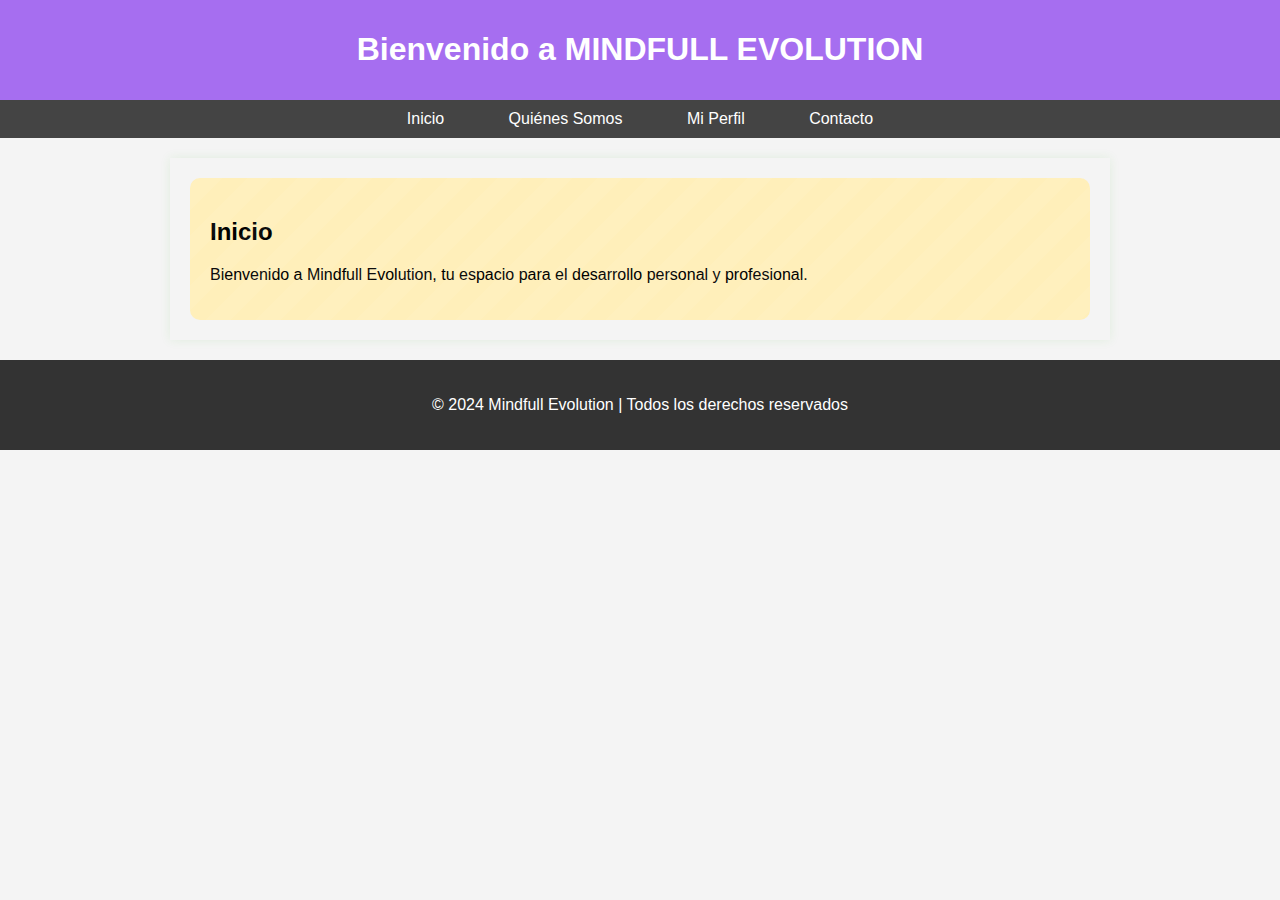
<file: index.html>
<!DOCTYPE html>
<html lang="es">
<head>
    <meta charset="UTF-8">
    <meta name="viewport" content="width=device-width, initial-scale=1.0">
    <title>Mindfull Evolution</title>
    <link href="style.css" rel="stylesheet" type="text/css" />
</head>
<body>

<header>
    <h1>Bienvenido a MINDFULL EVOLUTION</h1>
</header>

<nav>
    <a href="#" onclick="showSection('inicio')">Inicio</a>
    <a href="#" onclick="showSection('quienes-somos')">Quiénes Somos</a>
    <a href="#" onclick="showSection('usuario')">Mi Perfil</a>
    <a href="#" onclick="showSection('contacto')">Contacto</a>
</nav>

<div class="container">
  
    <div id="inicio" class="section active">
        <h2>Inicio</h2>
        <p>Bienvenido a Mindfull Evolution, tu espacio para el desarrollo personal y profesional.</p>
    </div>

   
    <div id="quienes-somos" class="section">
        <h2>Quiénes Somos</h2>
        <p>En <strong>Mindfull Evolution</strong>, somos un equipo apasionado de expertos en bienestar y desarrollo personal. Nuestra misión es ayudarte a encontrar el equilibrio entre mente, cuerpo y espíritu a través de prácticas de mindfulness, programas de desarrollo personal y apoyo integral.</p>
        <p>Creemos firmemente que cada persona tiene el potencial para alcanzar una vida plena y significativa, y estamos aquí para ofrecerte las herramientas y el acompañamiento necesarios para que lo logres. Con años de experiencia en el campo del bienestar, hemos creado una plataforma que no solo ofrece cursos, sino también una comunidad solidaria donde puedes crecer y compartir tu camino.</p>

        <h3>Nuestro Equipo</h3>
        <ul>
            <li><strong>Marco Jiménez - Fundador y CEO:</strong> Con una vasta experiencia en liderazgo y desarrollo personal, Juan es el corazón y la mente detrás de Mindfull Evolution. Su pasión por el bienestar y su visión innovadora han sido clave en la creación de este espacio único.</li>
            <li><strong>Angie Lizeth - Directora de Programas:</strong> Experta en mindfulness y bienestar integral, María se encarga de diseñar y supervisar todos nuestros cursos y programas. Su enfoque está en crear experiencias transformadoras que realmente marquen la diferencia en la vida de nuestros usuarios.</li>
            <li><strong>Janier Rodriguez - Instructor Principal:</strong> Con una formación en psicología y técnicas de mindfulness, Carlos es uno de nuestros instructores más valorados. Su habilidad para conectar con las personas y guiarlas en su proceso de crecimiento es una de las razones por las que nuestros cursos son tan efectivos.</li>
        </ul>

        <h3>Nuestra Filosofía</h3>
        <p>En Mindfull Evolution, creemos en un enfoque holístico del bienestar. Esto significa que no solo trabajamos en el desarrollo de la mente, sino también en el cuidado del cuerpo y la conexión con el espíritu. Creemos que la verdadera evolución personal comienza desde adentro, y estamos comprometidos a ofrecerte las herramientas necesarias para que alcances tu máximo potencial.</p>
    </div>

    
    <div id="usuario" class="section">
        <h2>Mi Perfil</h2>
        <ul>
            <li><a href="#" onclick="showSubSection('mis-cursos')">Mis Cursos</a></li>
            <li><a href="#" onclick="showSubSection('ajustes')">Ajustes de Perfil</a></li>
            <li><a href="#" onclick="showSubSection('notificaciones')">Notificaciones</a></li>
        </ul>
        
        <div id="mis-cursos" class="sub-section">
            <h3>Mis Cursos</h3>
            <p>Aquí puedes ver y gestionar tus cursos actuales.</p>
        </div>

        <div id="ajustes" class="sub-section">
            <h3>Ajustes de Perfil</h3>
            <p>Configura tus preferencias y actualiza tu información personal.</p>
        </div>

        <div id="notificaciones" class="sub-section">
            <h3>Notificaciones</h3>
            <p>Revisa y personaliza las notificaciones que recibes.</p>
        </div>
    </div>

    
    <div id="contacto" class="section">
        <h2>Contáctanos</h2>
        <ul>
            <li><strong>Correo Electrónico:</strong> <a href="mailto:info@mindfullevolution.com">info@mindfullevolution.com</a></li>
            <li><strong>Teléfono:</strong> +34 123 456 789</li>
            <li><strong>Dirección:</strong> Calle Ejemplo 123, 28001 Bogotá, Colombia</li>
        </ul>
        <h3>Síguenos en Redes Sociales</h3>
        <ul>
            <li><a href="https://www.facebook.com" target="_blank">Facebook</a></li>
            <li><a href="https://www.instagram.com" target="_blank">Instagram</a></li>
            <li><a href="https://www.linkedin.com" target="_blank">LinkedIn</a></li>
        </ul>
    </div>
</div>

<footer>
    <p>&copy; 2024 Mindfull Evolution | Todos los derechos reservados</p>
</footer>
<script src="main.js"></script>

</body>
</html>
</file>
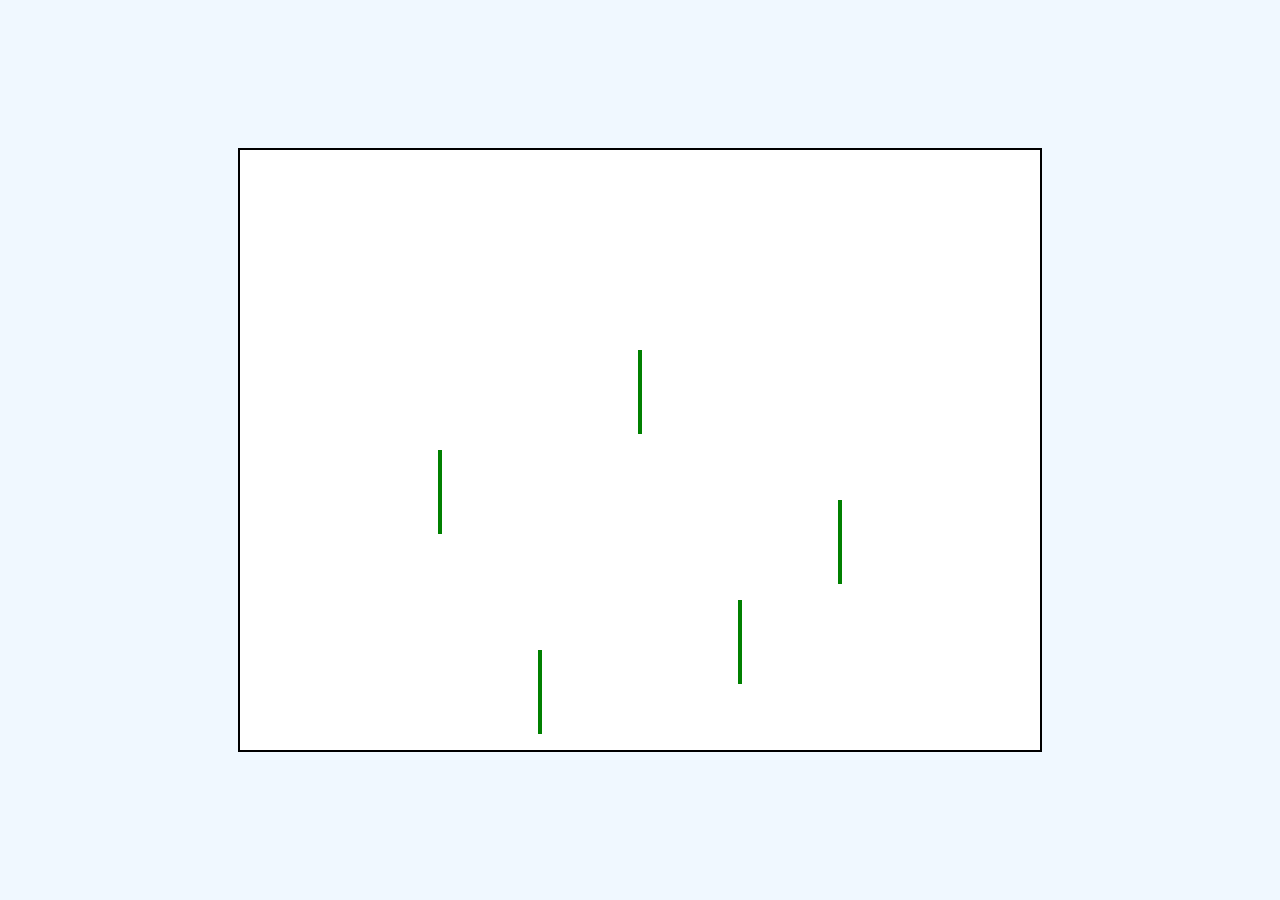
<file: Flores amarillas/index.html>
<!DOCTYPE html>
<html lang="es">
<head>
    <meta charset="UTF-8">
    <meta name="viewport" content="width=device-width, initial-scale=1.0">
    <title>Flores Amarillas - Para ti</title>
    <style>
        body {
            margin: 0;
            display: flex;
            justify-content: center;
            align-items: center;
            height: 100vh;
            background-color: #f0f8ff;
            font-family: Arial, sans-serif;
        }
        canvas {
            border: 2px solid black;
            background-color: white;
        }
    </style>
</head>
<body>

<canvas id="flowerCanvas" width="800" height="600"></canvas>

<script>
    const canvas = document.getElementById('flowerCanvas');
    const ctx = canvas.getContext('2d');
    let flowers = [];
    let flowerIndex = 0;

    // Clase para una flor individual
    class Flower {
        constructor(x, y, petalCount, size, delay) {
            this.x = x;
            this.y = y;
            this.petalCount = petalCount;
            this.size = size;
            this.delay = delay;
            this.currentSize = 0; // Tamaño inicial de la flor
            this.stemHeight = 0; // Altura del tallo
            this.growing = true; // Controla el crecimiento
        }

        // Dibujar el tallo de la flor
        drawStem() {
            ctx.beginPath();
            ctx.moveTo(this.x, this.y); // Parte superior del tallo
            ctx.lineTo(this.x, this.y + this.stemHeight); // Parte inferior del tallo
            ctx.strokeStyle = 'green';
            ctx.lineWidth = 4;
            ctx.stroke();
        }

        // Dibujar un pétalo
        drawPetal(radius, angle) {
            ctx.beginPath();
            ctx.ellipse(this.x + Math.cos(angle) * radius, this.y + Math.sin(angle) * radius, radius, radius / 2, angle, 0, 2 * Math.PI);
            ctx.fillStyle = 'yellow';
            ctx.fill();
            ctx.strokeStyle = 'orange';
            ctx.stroke();
        }

        // Dibujar la flor entera
        draw() {
            // Crecimiento del tallo
            if (this.growing) {
                if (this.stemHeight < this.size * 2) {
                    this.stemHeight += 2;
                } else if (this.currentSize < this.size) {
                    this.currentSize += 2; // Aumentar el tamaño de la flor después de que el tallo crezca
                } else {
                    this.growing = false; // Detener el crecimiento cuando alcanza el tamaño
                }
            }

            // Dibujar el tallo
            this.drawStem();

            // Dibujar los pétalos solo cuando el tallo esté completamente crecido
            if (this.stemHeight >= this.size * 2) {
                const radius = this.currentSize * 0.6;
                for (let i = 0; i < this.petalCount; i++) {
                    const angle = (i * (2 * Math.PI)) / this.petalCount;
                    this.drawPetal(radius, angle);
                }

                // Centro de la flor
                ctx.beginPath();
                ctx.arc(this.x, this.y, this.currentSize * 0.3, 0, 2 * Math.PI);
                ctx.fillStyle = 'orange';
                ctx.fill();
            }
        }
    }

    // Crear múltiples flores con diferentes características
    function createFlowers() {
        flowers.push(new Flower(200, 300, 12, 100, 0));
        flowers.push(new Flower(400, 200, 8, 80, 1000));
        flowers.push(new Flower(600, 350, 10, 120, 2000));
        flowers.push(new Flower(300, 500, 15, 90, 3000));
        flowers.push(new Flower(500, 450, 6, 60, 4000));
    }

    // Función para animar las flores
    function animate() {
        ctx.clearRect(0, 0, canvas.width, canvas.height); // Limpiar el canvas
        const now = Date.now();

        // Dibujar flores que ya deben aparecer
        flowers.forEach((flower, index) => {
            if (now - flower.delay >= 0) {
                flower.draw();
            }
        });

        // Mostrar el mensaje "Para ti" después de que todas las flores han aparecido
        if (flowers.every(flower => !flower.growing)) {
            ctx.font = '40px Arial';
            ctx.fillStyle = 'black';
            ctx.fillText('Para ti', canvas.width / 2 - 80, canvas.height - 50);
        }

        requestAnimationFrame(animate);
    }

    // Inicializar y comenzar la animación
    createFlowers();
    animate();

</script>

</body>
</html>
</file>
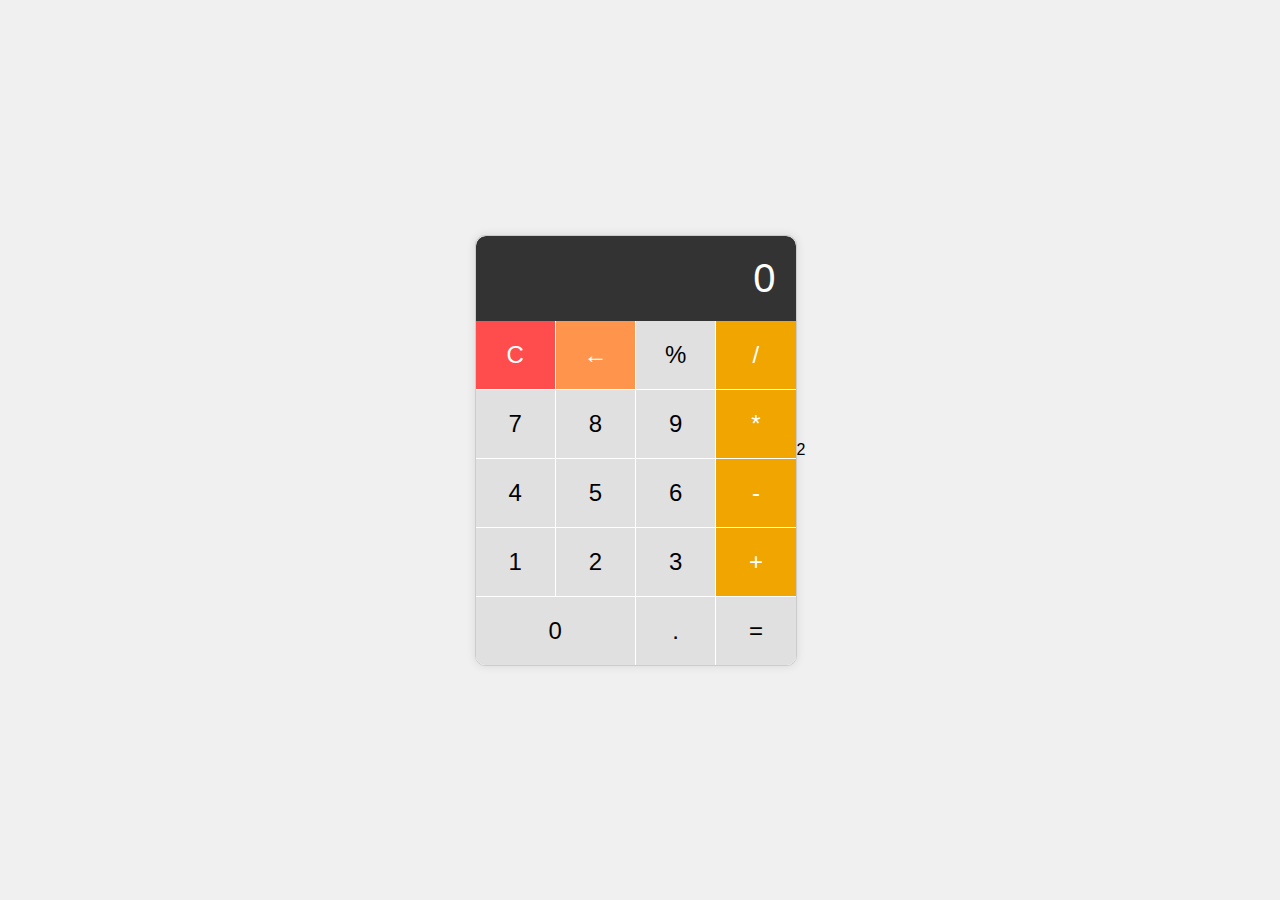
<file: ia/index.html>
<!DOCTYPE html>
<html lang="es">
<head>
    <meta charset="UTF-8">
    <meta name="viewport" content="width=device-width, initial-scale=1.0">
    <title>Calculadora</title>
    <style>
        body {
            display: flex;
            justify-content: center;
            align-items: center;
            height: 100vh;
            background-color: #f0f0f0;
            margin: 0;
            font-family: 'Segoe UI', Tahoma, Geneva, Verdana, sans-serif;
        }

        .calculator {
            width: 90%;
            max-width: 320px;
            background-color: #fff;
            box-shadow: 0 0 10px rgba(0, 0, 0, 0.1);
            border-radius: 10px;
            overflow: hidden;
            border: 1px solid #ccc;
        }

        .display {
            background-color: #333;
            color: #fff;
            font-size: 2.5em;
            text-align: right;
            padding: 20px;
            box-sizing: border-box;
            border-top-left-radius: 10px;
            border-top-right-radius: 10px;
        }

        .buttons {
            display: grid;
            grid-template-columns: repeat(4, 1fr);
            grid-gap: 1px;
        }

        button {
            background-color: #e0e0e0;
            border: none;
            padding: 20px;
            font-size: 1.5em;
            cursor: pointer;
            outline: none;
            transition: background-color 0.2s ease;
        }

        button:hover {
            background-color: #d0d0d0;
        }

        .zero {
            grid-column: span 2;
        }

        button:nth-child(4n) {
            background-color: #f0a500;
            color: white;
        }

        button:nth-child(4n):hover {
            background-color: #d08a00;
        }

        .btn-clear {
            background-color: #ff4d4d;
            color: white;
        }

        .btn-clear:hover {
            background-color: #cc0000;
        }

        .btn-delete {
            background-color: #ff944d;
            color: white;
        }

        .btn-delete:hover {
            background-color: #cc5200;
        }
    </style>
</head>
<body>
    <div class="calculator">
        <div class="display" id="display">0</div>
        <div class="buttons">
            <button onclick="clearDisplay()" class="btn-clear">C</button>
            <button onclick="deleteLast()" class="btn-delete">←</button>
            <button onclick="appendCharacter('%')">%</button>
            <button onclick="appendCharacter('/')">/</button>
            <button onclick="appendCharacter('7')">7</button>
            <button onclick="appendCharacter('8')">8</button>
            <button onclick="appendCharacter('9')">9</button>
            <button onclick="appendCharacter('*')">*</button>
            <button onclick="appendCharacter('4')">4</button>
            <button onclick="appendCharacter('5')">5</button>
            <button onclick="appendCharacter('6')">6</button>
            <button onclick="appendCharacter('-')">-</button>
            <button onclick="appendCharacter('1')">1</button>
            <button onclick="appendCharacter('2')">2</button>
            <button onclick="appendCharacter('3')">3</button>
            <button onclick="appendCharacter('+')">+</button>
            <button onclick="appendCharacter('0')" class="zero">0</button>
            <button onclick="appendCharacter('.')">.</button>
            <button onclick="calculate()">=</button>
        </div>
    </div>
    <script>
        let display = document.getElementById('display');
        let currentInput = '';
        let previousInput = '';
        let operator = '';

        function clearDisplay() {
            currentInput = '';
            previousInput = '';
            operator = '';
            display.textContent = '0';
        }

        function deleteLast() {
            currentInput = currentInput.slice(0, -1);
            display.textContent = currentInput || '0';
        }

        function appendCharacter(char) {
            if (char === '.' && currentInput.includes('.')) return;
            if (['+', '-', '*', '/', '%'].includes(char)) {
                if (currentInput) {
                    if (previousInput) {
                        calculate();
                    }
                    operator = char;
                    previousInput = currentInput;
                    currentInput = '';
                } else if (previousInput) {
                    operator = char;
                }
            } else {
                currentInput += char;
            }
            display.textContent = currentInput || previousInput || '0';
        }

        function calculate() {
            if (operator && previousInput) {
                switch (operator) {
                    case '+':
                        currentInput = (parseFloat(previousInput) + parseFloat(currentInput)).toString();
                        break;
                    case '-':
                        currentInput = (parseFloat(previousInput) - parseFloat(currentInput)).toString();
                        break;
                    case '*':
                        currentInput = (parseFloat(previousInput) * parseFloat(currentInput)).toString();
                        break;
                    case '/':
                        if (parseFloat(currentInput) === 0) {
                            display.textContent = 'Error';
                            currentInput = '';
                            return;
                        }
                        currentInput = (parseFloat(previousInput) / parseFloat(currentInput)).toString();
                        break;
                    case '%':
                        currentInput = (parseFloat(previousInput) % parseFloat(currentInput)).toString();
                        break;
                }
                operator = '';
                previousInput = '';
                display.textContent = currentInput;
            }
        }
    </script>
</body>
</html>
2
</file>
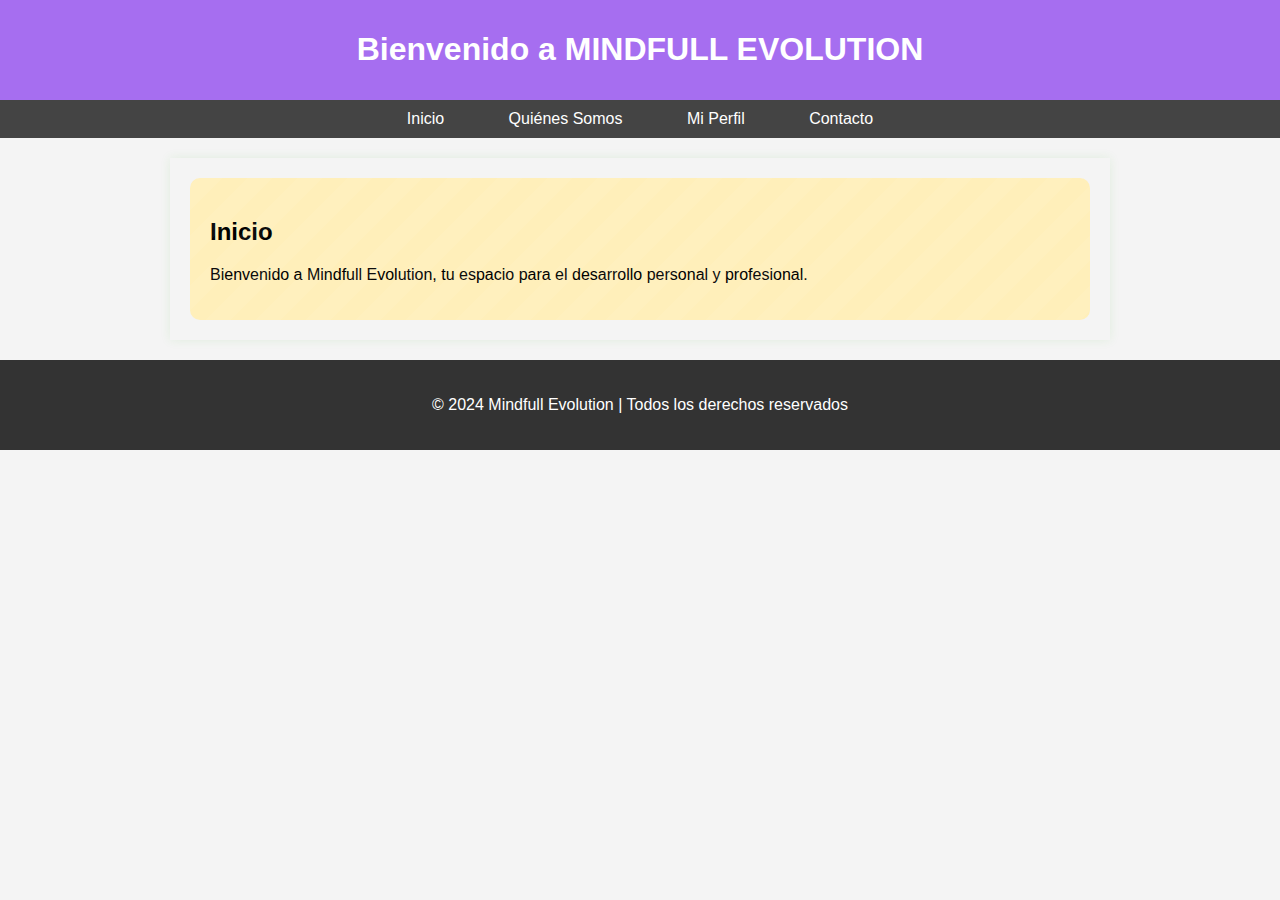
<file: Nueva carpeta/index.html>
<!DOCTYPE html>
<html lang="es">
<head>
    <meta charset="UTF-8">
    <meta name="viewport" content="width=device-width, initial-scale=1.0">
    <title>Mindfull Evolution</title>
    <link href="style.css" rel="stylesheet" type="text/css" />
</head>
<body>

<header>
    <h1>Bienvenido a MINDFULL EVOLUTION</h1>
</header>

<nav>
    <a href="#" onclick="showSection('inicio')">Inicio</a>
    <a href="#" onclick="showSection('quienes-somos')">Quiénes Somos</a>
    <a href="#" onclick="showSection('usuario')">Mi Perfil</a>
    <a href="#" onclick="showSection('contacto')">Contacto</a>
</nav>

<div class="container">
  
    <div id="inicio" class="section active">
        <h2>Inicio</h2>
        <p>Bienvenido a Mindfull Evolution, tu espacio para el desarrollo personal y profesional.</p>
    </div>

   
    <div id="quienes-somos" class="section">
        <h2>Quiénes Somos</h2>
        <p>En <strong>Mindfull Evolution</strong>, somos un equipo apasionado de expertos en bienestar y desarrollo personal. Nuestra misión es ayudarte a encontrar el equilibrio entre mente, cuerpo y espíritu a través de prácticas de mindfulness, programas de desarrollo personal y apoyo integral.</p>
        <p>Creemos firmemente que cada persona tiene el potencial para alcanzar una vida plena y significativa, y estamos aquí para ofrecerte las herramientas y el acompañamiento necesarios para que lo logres. Con años de experiencia en el campo del bienestar, hemos creado una plataforma que no solo ofrece cursos, sino también una comunidad solidaria donde puedes crecer y compartir tu camino.</p>

        <h3>Nuestro Equipo</h3>
        <ul>
            <li><strong>Marco Jiménez - Fundador y CEO:</strong> Con una vasta experiencia en liderazgo y desarrollo personal, Juan es el corazón y la mente detrás de Mindfull Evolution. Su pasión por el bienestar y su visión innovadora han sido clave en la creación de este espacio único.</li>
            <li><strong>Angie Lizeth - Directora de Programas:</strong> Experta en mindfulness y bienestar integral, María se encarga de diseñar y supervisar todos nuestros cursos y programas. Su enfoque está en crear experiencias transformadoras que realmente marquen la diferencia en la vida de nuestros usuarios.</li>
            <li><strong>Janier Rodriguez - Instructor Principal:</strong> Con una formación en psicología y técnicas de mindfulness, Carlos es uno de nuestros instructores más valorados. Su habilidad para conectar con las personas y guiarlas en su proceso de crecimiento es una de las razones por las que nuestros cursos son tan efectivos.</li>
        </ul>

        <h3>Nuestra Filosofía</h3>
        <p>En Mindfull Evolution, creemos en un enfoque holístico del bienestar. Esto significa que no solo trabajamos en el desarrollo de la mente, sino también en el cuidado del cuerpo y la conexión con el espíritu. Creemos que la verdadera evolución personal comienza desde adentro, y estamos comprometidos a ofrecerte las herramientas necesarias para que alcances tu máximo potencial.</p>
    </div>

    
    <div id="usuario" class="section">
        <h2>Mi Perfil</h2>
        <ul>
            <li><a href="#" onclick="showSubSection('mis-cursos')">Mis Cursos</a></li>
            <li><a href="#" onclick="showSubSection('ajustes')">Ajustes de Perfil</a></li>
            <li><a href="#" onclick="showSubSection('notificaciones')">Notificaciones</a></li>
        </ul>
        
        <div id="mis-cursos" class="sub-section">
            <h3>Mis Cursos</h3>
            <p>Aquí puedes ver y gestionar tus cursos actuales.</p>
        </div>

        <div id="ajustes" class="sub-section">
            <h3>Ajustes de Perfil</h3>
            <p>Configura tus preferencias y actualiza tu información personal.</p>
        </div>

        <div id="notificaciones" class="sub-section">
            <h3>Notificaciones</h3>
            <p>Revisa y personaliza las notificaciones que recibes.</p>
        </div>
    </div>

    
    <div id="contacto" class="section">
        <h2>Contáctanos</h2>
        <ul>
            <li><strong>Correo Electrónico:</strong> <a href="mailto:info@mindfullevolution.com">info@mindfullevolution.com</a></li>
            <li><strong>Teléfono:</strong> +34 123 456 789</li>
            <li><strong>Dirección:</strong> Calle Ejemplo 123, 28001 Bogotá, Colombia</li>
        </ul>
        <h3>Síguenos en Redes Sociales</h3>
        <ul>
            <li><a href="https://www.facebook.com" target="_blank">Facebook</a></li>
            <li><a href="https://www.instagram.com" target="_blank">Instagram</a></li>
            <li><a href="https://www.linkedin.com" target="_blank">LinkedIn</a></li>
        </ul>
    </div>
</div>

<footer>
    <p>&copy; 2024 Mindfull Evolution | Todos los derechos reservados</p>
</footer>
<script src="main.js"></script>

</body>
</html>
</file>
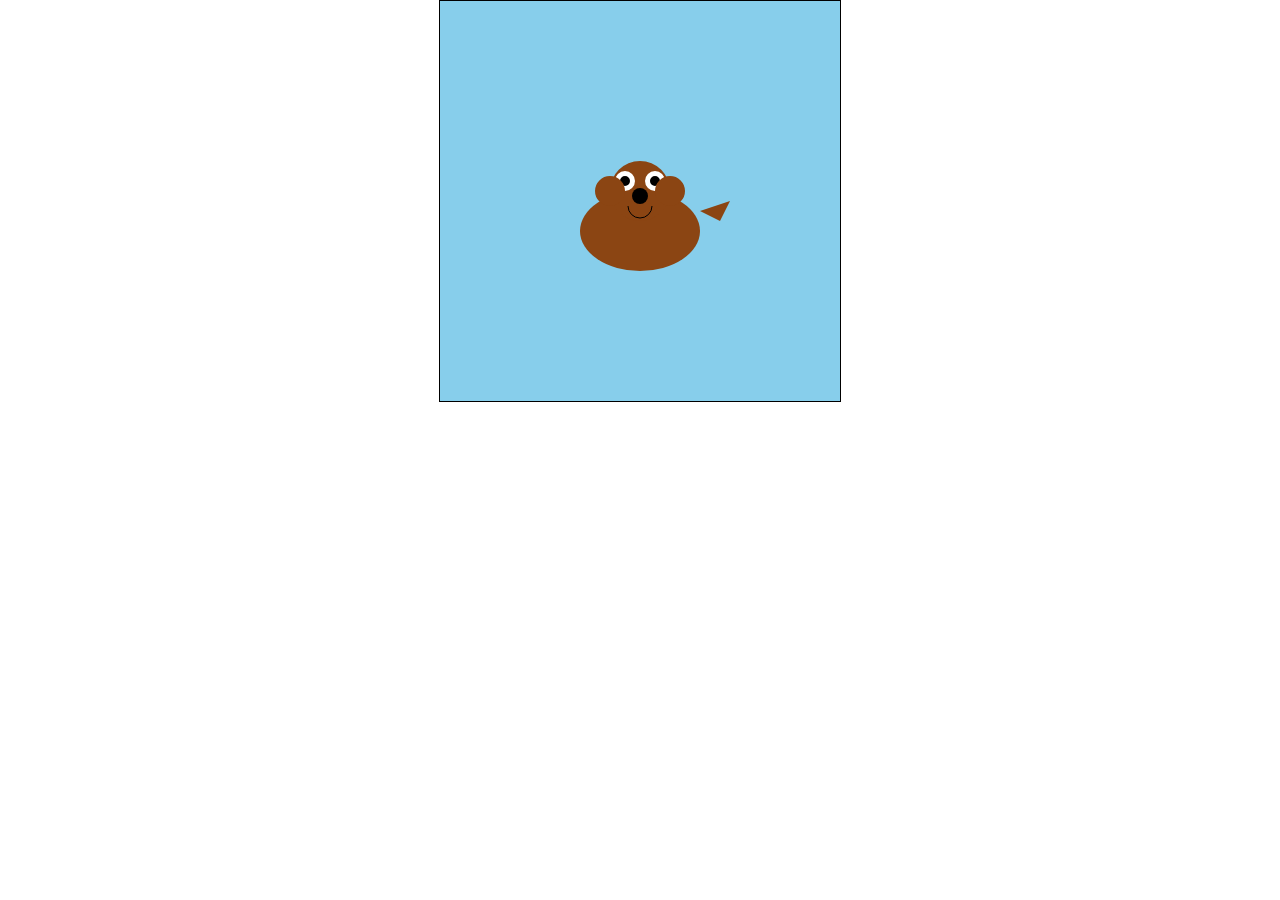
<file: SECTION/index.html>
<!DOCTYPE html>
<html lang="en">
<head>
    <meta charset="UTF-8">
    <meta name="viewport" content="width=device-width, initial-scale=1.0">
    <title>Draw Dog</title>
    <style>
        body {
            margin: 0;
            overflow: hidden;
        }
        #gameCanvas {
            border: 1px solid black;
            display: block;
            margin: 0 auto;
            background: skyblue;
        }
    </style>
</head>
<body>
    <canvas id="gameCanvas" width="400" height="400"></canvas>
    <script>
        const canvas = document.getElementById('gameCanvas');
        const ctx = canvas.getContext('2d');

        function drawDog(x, y) {
            // Cuerpo
            ctx.fillStyle = 'saddlebrown';
            ctx.beginPath();
            ctx.ellipse(x, y + 30, 60, 40, 0, 0, Math.PI * 2); // Cuerpo
            ctx.fill();

            // Cabeza
            ctx.beginPath();
            ctx.arc(x, y - 10, 30, 0, Math.PI * 2); // Cabeza
            ctx.fill();

            // Ojos
            ctx.fillStyle = 'white';
            ctx.beginPath();
            ctx.arc(x - 15, y - 20, 10, 0, Math.PI * 2); // Ojo izquierdo
            ctx.arc(x + 15, y - 20, 10, 0, Math.PI * 2); // Ojo derecho
            ctx.fill();

            // Pupilas
            ctx.fillStyle = 'black';
            ctx.beginPath();
            ctx.arc(x - 15, y - 20, 5, 0, Math.PI * 2); // Pupila izquierda
            ctx.arc(x + 15, y - 20, 5, 0, Math.PI * 2); // Pupila derecha
            ctx.fill();

            // Nariz
            ctx.fillStyle = 'black';
            ctx.beginPath();
            ctx.arc(x, y - 5, 8, 0, Math.PI * 2); // Nariz
            ctx.fill();

            // Boca
            ctx.strokeStyle = 'black';
            ctx.beginPath();
            ctx.arc(x, y + 5, 12, 0, Math.PI); // Boca
            ctx.stroke();

            // Orejas
            ctx.fillStyle = 'saddlebrown';
            ctx.beginPath();
            ctx.arc(x - 30, y - 10, 15, 0, Math.PI * 2); // Oreja izquierda
            ctx.arc(x + 30, y - 10, 15, 0, Math.PI * 2); // Oreja derecha
            ctx.fill();

            // Cola
            ctx.fillStyle = 'saddlebrown';
            ctx.beginPath();
            ctx.moveTo(x + 60, y + 10);
            ctx.lineTo(x + 90, y);
            ctx.lineTo(x + 80, y + 20);
            ctx.fill();
        }

        drawDog(200, 200); // Dibuja el perrito en el centro del canvas
    </script>
</body>
</html>
</file>
<file: style.css>
body {
    font-family: Arial, sans-serif;
    margin: 0;
    padding: 0;
    background-color: #f4f4f4;
    overflow-x: hidden; 
}

header {
    background-color: #a66ef0;
    color: white;
    text-align: center;
    padding: 10px 0;
}

nav {
    background-color: #444;
    padding: 10px;
    text-align: center;
}

nav a {
    color: white;
    text-decoration: none;
    margin: 0 15px;
    padding: 8px 15px;
}

nav a:hover {
    background-color: #555;
}

.container {
    padding: 20px;
    max-width: 900px;
    margin: 20px auto;
    box-shadow: 0 0 10px rgba(58, 190, 41, 0.1);
}

.section {
    display: none;
    padding: 20px;
    border-radius: 10px;
    background-color: #eaeaea;
    position: relative;
    overflow: hidden;
}

.section.active {
    display: block;
}

.section.active::before {
    content: '';
    position: absolute;
    top: -100%;
    left: -100%;
    width: 300%;
    height: 300%;
    background: linear-gradient(135deg, rgba(255, 255, 255, 0.1) 25%, transparent 25%, transparent 50%, rgba(255, 255, 255, 0.1) 50%, rgba(255, 255, 255, 0.1) 75%, transparent 75%, transparent);
    background-size: 50px 50px;
    animation: backgroundMove 20s linear infinite;
    opacity: 0.5;
}

@keyframes backgroundMove {
    100% {
        transform: translate(100%, 100%);
    }
}

#inicio {
    background-color: #ffefba;
}

#quienes-somos {
    background-color: #b4ecb4;
}

#usuario {
    background-color: #ffdde1;
}

#contacto {
    background-color: #c8e8ff;
}

.sub-section {
    display: none;
    margin-top: 20px;
    padding: 15px;
    background-color: #fff;
    border-radius: 5px;
    box-shadow: 0 0 5px rgba(0, 0, 0, 0.1);
}

.sub-section.active {
    display: block;
}

footer {
    text-align: center;
    padding: 20px;
    background-color: #333;
    color: white;
    margin-top: 20px;
}

/* Estilos adicionales para enlaces en secciones y subsecciones */
.sub-section ul, .section ul {
    list-style: none;
    padding: 0;
}

.sub-section ul li, .section ul li {
    margin: 10px 0;
}

.sub-section ul li a, .section ul li a {
    color: #444;
    text-decoration: none;
    font-weight: bold;
    padding: 8px 15px;
    display: block;
    border-radius: 5px;
    transition: background-color 0.3s ease;
}

.sub-section ul li a:hover, .section ul li a:hover {
    background-color: #ddd;
}

.sub-section.active h3, .section.active h3 {
    margin-bottom: 15px;
    color: #333
}
</file>
<file: Nueva carpeta/style.css>
body {
    font-family: Arial, sans-serif;
    margin: 0;
    padding: 0;
    background-color: #f4f4f4;
    overflow-x: hidden; 
}

header {
    background-color: #a66ef0;
    color: white;
    text-align: center;
    padding: 10px 0;
}

nav {
    background-color: #444;
    padding: 10px;
    text-align: center;
}

nav a {
    color: white;
    text-decoration: none;
    margin: 0 15px;
    padding: 8px 15px;
}

nav a:hover {
    background-color: #555;
}

.container {
    padding: 20px;
    max-width: 900px;
    margin: 20px auto;
    box-shadow: 0 0 10px rgba(58, 190, 41, 0.1);
}

.section {
    display: none;
    padding: 20px;
    border-radius: 10px;
    background-color: #eaeaea;
    position: relative;
    overflow: hidden;
}

.section.active {
    display: block;
}

.section.active::before {
    content: '';
    position: absolute;
    top: -100%;
    left: -100%;
    width: 300%;
    height: 300%;
    background: linear-gradient(135deg, rgba(255, 255, 255, 0.1) 25%, transparent 25%, transparent 50%, rgba(255, 255, 255, 0.1) 50%, rgba(255, 255, 255, 0.1) 75%, transparent 75%, transparent);
    background-size: 50px 50px;
    animation: backgroundMove 20s linear infinite;
    opacity: 0.5;
}

@keyframes backgroundMove {
    100% {
        transform: translate(100%, 100%);
    }
}

#inicio {
    background-color: #ffefba;
}

#quienes-somos {
    background-color: #b4ecb4;
}

#usuario {
    background-color: #ffdde1;
}

#contacto {
    background-color: #c8e8ff;
}

.sub-section {
    display: none;
    margin-top: 20px;
    padding: 15px;
    background-color: #fff;
    border-radius: 5px;
    box-shadow: 0 0 5px rgba(0, 0, 0, 0.1);
}

.sub-section.active {
    display: block;
}

footer {
    text-align: center;
    padding: 20px;
    background-color: #333;
    color: white;
    margin-top: 20px;
}

/* Estilos adicionales para enlaces en secciones y subsecciones */
.sub-section ul, .section ul {
    list-style: none;
    padding: 0;
}

.sub-section ul li, .section ul li {
    margin: 10px 0;
}

.sub-section ul li a, .section ul li a {
    color: #444;
    text-decoration: none;
    font-weight: bold;
    padding: 8px 15px;
    display: block;
    border-radius: 5px;
    transition: background-color 0.3s ease;
}

.sub-section ul li a:hover, .section ul li a:hover {
    background-color: #ddd;
}

.sub-section.active h3, .section.active h3 {
    margin-bottom: 15px;
    color: #333
}
</file>
